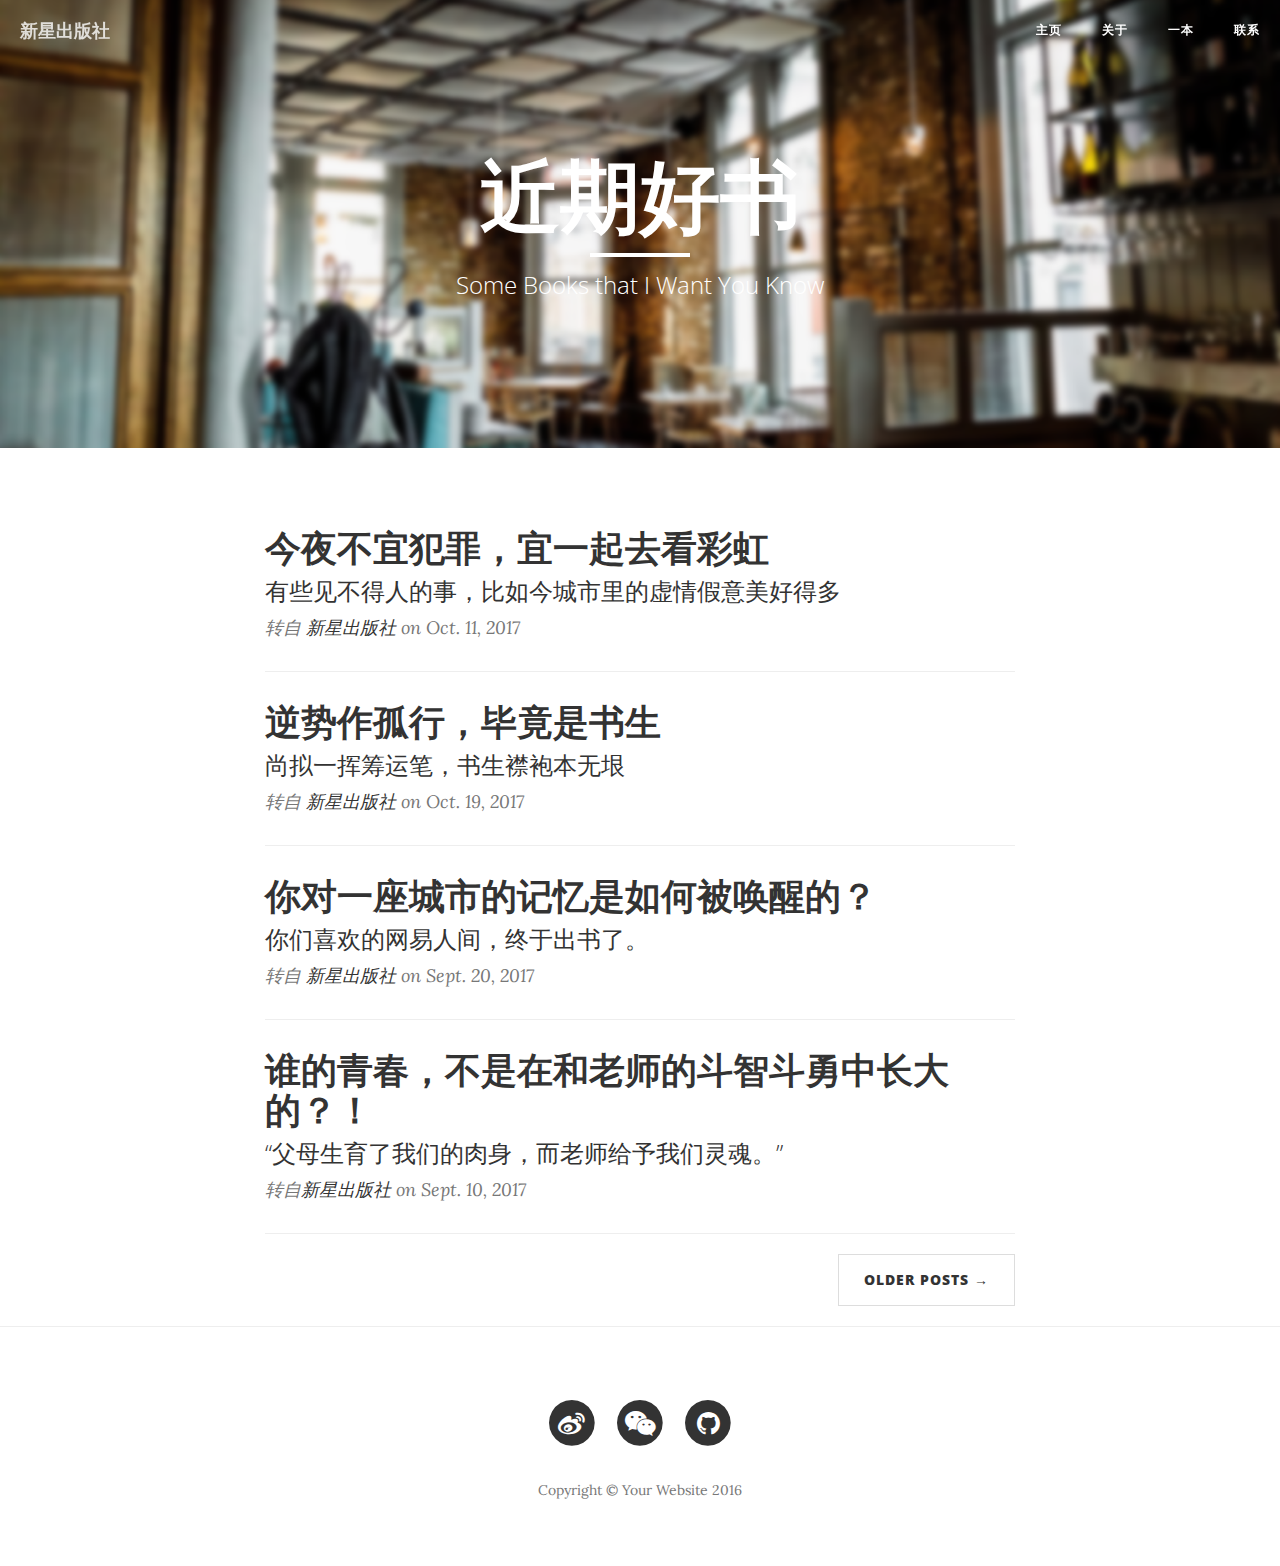
<file: Bootstrap/startbootstrap-clean-blog-gh-pages/index.html>
<!DOCTYPE html>
<html lang="en">

<head>

    <meta charset="utf-8">
    <meta http-equiv="X-UA-Compatible" content="IE=edge">
    <meta name="viewport" content="width=device-width, initial-scale=1">
    <meta name="description" content="">
    <meta name="author" content="">

    <title>一个喜欢的出版社</title>

    <!-- Bootstrap Core CSS -->
    <link href="vendor/bootstrap/css/bootstrap.min.css" rel="stylesheet">

    <!-- Theme CSS -->
    <link href="css/clean-blog.min.css" rel="stylesheet">

    <!-- Custom Fonts -->
    <link href="vendor/font-awesome/css/font-awesome.min.css" rel="stylesheet" type="text/css">
    <link href='https://fonts.googleapis.com/css?family=Lora:400,700,400italic,700italic' rel='stylesheet' type='text/css'>
    <link href='https://fonts.googleapis.com/css?family=Open+Sans:300italic,400italic,600italic,700italic,800italic,400,300,600,700,800' rel='stylesheet' type='text/css'>

    <!-- HTML5 Shim and Respond.js IE8 support of HTML5 elements and media queries -->
    <!-- WARNING: Respond.js doesn't work if you view the page via file:// -->
    <!--[if lt IE 9]>
        <script src="https://oss.maxcdn.com/libs/html5shiv/3.7.0/html5shiv.js"></script>
        <script src="https://oss.maxcdn.com/libs/respond.js/1.4.2/respond.min.js"></script>
    <![endif]-->

</head>

<body>

    <!-- Navigation -->
    <nav class="navbar navbar-default navbar-custom navbar-fixed-top">
        <div class="container-fluid">
            <!-- Brand and toggle get grouped for better mobile display -->
            <div class="navbar-header page-scroll">
                <button type="button" class="navbar-toggle" data-toggle="collapse" data-target="#bs-example-navbar-collapse-1">
                    <span class="sr-only">Toggle navigation</span>
                    Menu <i class="fa fa-bars"></i>
                </button>
                <a class="navbar-brand" href="http://www.newstarpress.com/" >新星出版社</a>
            </div>

            <!-- Collect the nav links, forms, and other content for toggling -->
            <div class="collapse navbar-collapse" id="bs-example-navbar-collapse-1">
                <ul class="nav navbar-nav navbar-right">
                    <li>
                        <a href="index.html">主页</a>
                    </li>
                    <li>
                        <a href="about.html">关于</a>
                    </li>
                    <li>
                        <a href="first.html">一本</a>
                    </li>
                    <li>
                        <a href="contact.html">联系</a>
                    </li>
                </ul>
            </div>
            <!-- /.navbar-collapse -->
        </div>
        <!-- /.container -->
    </nav>

    <!-- Page Header -->
    <!-- Set your background image for this header on the line below. -->
    <header class="intro-header" style="background-image: url('img/图片2.png')">
        <div class="container">
            <div class="row">
                <div class="col-lg-8 col-lg-offset-2 col-md-10 col-md-offset-1">
                    <div class="site-heading">
                        <h1>近期好书</h1>
                        <hr class="small">
                        <span class="subheading"> Some Books that I Want You Know </span>
                    </div>
                </div>
            </div>
        </div>
    </header>

    <!-- Main Content -->
    <div class="container">
        <div class="row">
            <div class="col-lg-8 col-lg-offset-2 col-md-10 col-md-offset-1">
                <div class="post-preview">
                    <a href="first.html">
                        <h2 class="post-title">
                            今夜不宜犯罪，宜一起去看彩虹
                        </h2>
                        <h3 class="post-subtitle">
                            有些见不得人的事，比如今城市里的虚情假意美好得多
                        </h3>
                    </a>
                    <p class="post-meta">转自 <a href="http://mp.weixin.qq.com/s/ADGjck5E88A5SbkGmq7Lvw">新星出版社</a> on Oct. 11, 2017</p>
                </div>
                <hr>
                <div class="post-preview">
                    <a href="cecond.html">
                        <h2 class="post-title">
                            逆势作孤行，毕竟是书生
                        </h2>
                        <h3 class="post-subtitle">
                            尚拟一挥筹运笔，书生襟袍本无垠
                        </h3>
                    </a>
                    <p class="post-meta">转自 <a href="http://mp.weixin.qq.com/s/zJY13s22NpycS7cPv-Mg6A">新星出版社</a>  on Oct. 19, 2017</p>
                </div>
                <hr>
                <div class="post-preview">
                    <a href="third.html">
                        <h2 class="post-title">
                            你对一座城市的记忆是如何被唤醒的？
                        </h2>
                        <h3 class="post-subtitle">
                            你们喜欢的网易人间，终于出书了。
                        </h3>
                    </a>
                    <p class="post-meta">转自 <a href="http://mp.weixin.qq.com/s/wU5jTqsxsRc5jcgLgtKyFw">新星出版社</a> on Sept. 20, 2017</p>
                </div>
                <hr>
                <div class="post-preview">
                    <a href="fouth.html">
                        <h2 class="post-title">
                            谁的青春，不是在和老师的斗智斗勇中长大的？！
                        </h2>
                        <h3 class="post-subtitle">
                            “父母生育了我们的肉身，而老师给予我们灵魂。”
                        </h3>
                    </a>
                    <p class="post-meta">转自<a href="http://mp.weixin.qq.com/s/afWY8Q2bkmLgWvSV8BfJ_w">新星出版社</a> on Sept. 10, 2017</p>
                </div>
                <hr>
                <!-- Pager -->
                <ul class="pager">
                    <li class="next">
                        <a href="#">Older Posts &rarr;</a>
                    </li>
                </ul>
            </div>
        </div>
    </div>

    <hr>

    <!-- Footer -->
    <footer>
        <div class="container">
            <div class="row">
                <div class="col-lg-8 col-lg-offset-2 col-md-10 col-md-offset-1">
                    <ul class="list-inline text-center">
                        <li>
                            <a href="http://weibo.com/">
                                <span class="fa-stack fa-lg">
                                    <i class="fa fa-circle fa-stack-2x"></i>
                                    <i class="fa fa-weibo fa-stack-1x fa-inverse"></i>
                                </span>
                            </a>
                        </li>
                        <li>
                            <a href="https://wx.qq.com/">
                                <span class="fa-stack fa-lg">
                                    <i class="fa fa-circle fa-stack-2x"></i>
                                    <i class="fa fa-wechat fa-stack-1x fa-inverse"></i>
                                </span>
                            </a>
                        </li>
                        <li>
                            <a href="https://github.com/">
                                <span class="fa-stack fa-lg">
                                    <i class="fa fa-circle fa-stack-2x"></i>
                                    <i class="fa fa-github fa-stack-1x fa-inverse"></i>
                                </span>
                            </a>
                        </li>
                    </ul>
                    <p class="copyright text-muted">Copyright &copy; Your Website 2016</p>
                </div>
            </div>
        </div>
    </footer>

    <!-- jQuery -->
    <script src="vendor/jquery/jquery.min.js"></script>

    <!-- Bootstrap Core JavaScript -->
    <script src="vendor/bootstrap/js/bootstrap.min.js"></script>

    <!-- Contact Form JavaScript -->
    <script src="js/jqBootstrapValidation.js"></script>
    <script src="js/contact_me.js"></script>

    <!-- Theme JavaScript -->
    <script src="js/clean-blog.min.js"></script>

</body>

</html>
</file>
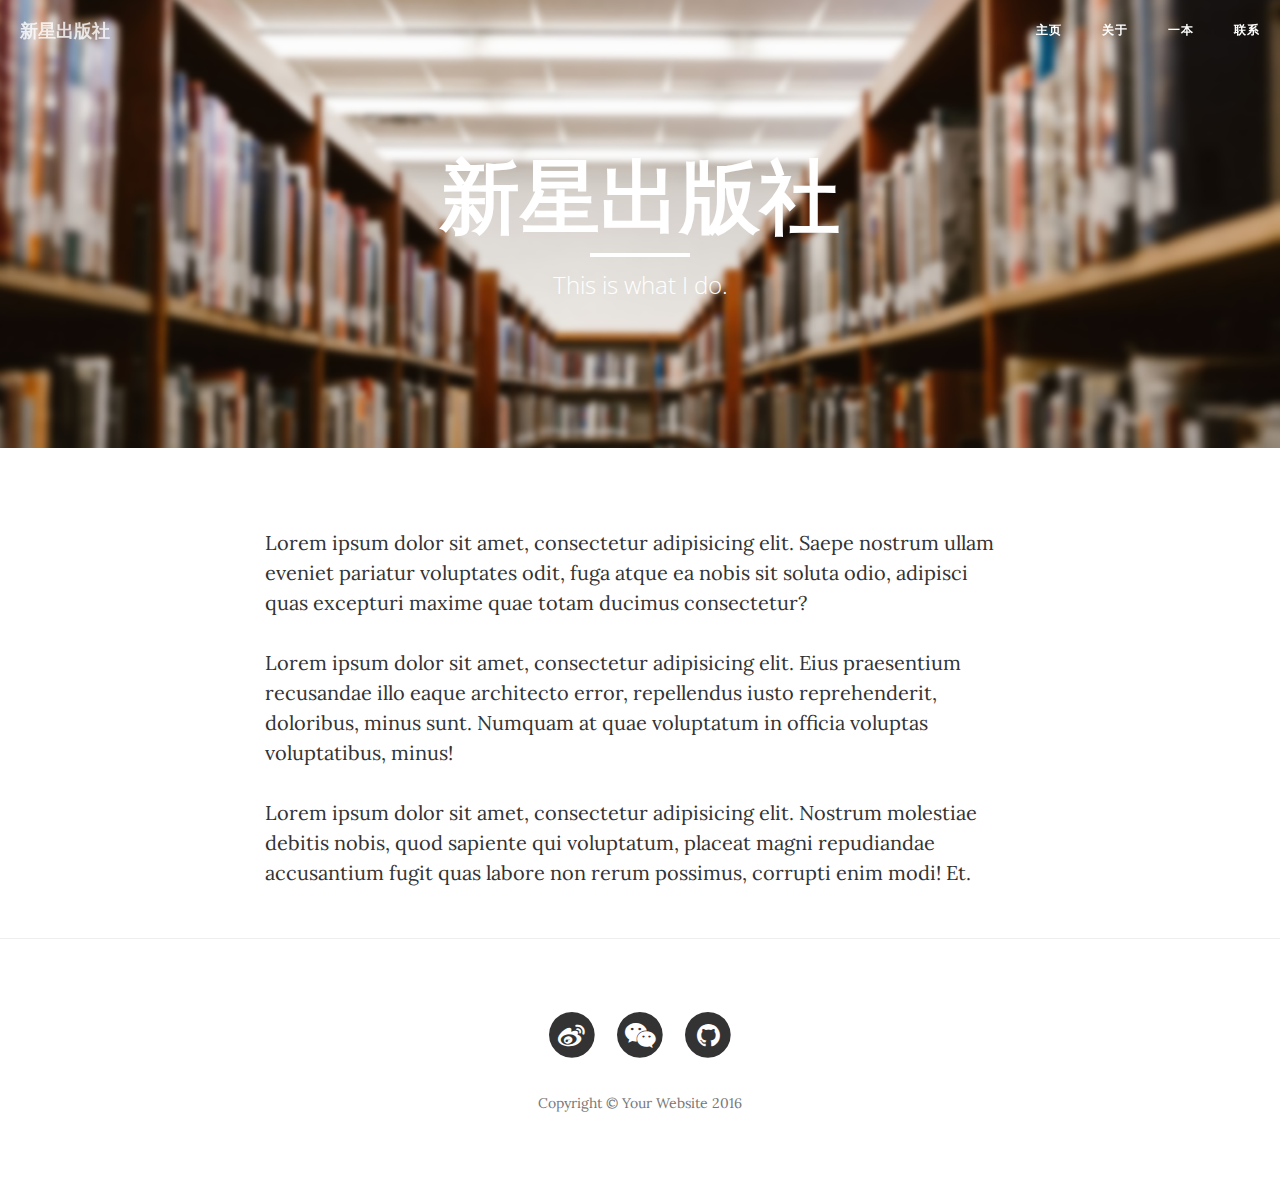
<file: Bootstrap/startbootstrap-clean-blog-gh-pages/about.html>
<!DOCTYPE html>
<html lang="en">

<head>

    <meta charset="utf-8">
    <meta http-equiv="X-UA-Compatible" content="IE=edge">
    <meta name="viewport" content="width=device-width, initial-scale=1">
    <meta name="description" content="">
    <meta name="author" content="">

    <title>关于新星出版社</title>

    <!-- Bootstrap Core CSS -->
    <link href="vendor/bootstrap/css/bootstrap.min.css" rel="stylesheet">

    <!-- Theme CSS -->
    <link href="css/clean-blog.min.css" rel="stylesheet">

    <!-- Custom Fonts -->
    <link href="vendor/font-awesome/css/font-awesome.min.css" rel="stylesheet" type="text/css">
    <link href='https://fonts.googleapis.com/css?family=Lora:400,700,400italic,700italic' rel='stylesheet' type='text/css'>
    <link href='https://fonts.googleapis.com/css?family=Open+Sans:300italic,400italic,600italic,700italic,800italic,400,300,600,700,800' rel='stylesheet' type='text/css'>

    <!-- HTML5 Shim and Respond.js IE8 support of HTML5 elements and media queries -->
    <!-- WARNING: Respond.js doesn't work if you view the page via file:// -->
    <!--[if lt IE 9]>
        <script src="https://oss.maxcdn.com/libs/html5shiv/3.7.0/html5shiv.js"></script>
        <script src="https://oss.maxcdn.com/libs/respond.js/1.4.2/respond.min.js"></script>
    <![endif]-->

</head>

<body>

    <!-- Navigation -->
    <nav class="navbar navbar-default navbar-custom navbar-fixed-top">
        <div class="container-fluid">
            <!-- Brand and toggle get grouped for better mobile display -->
            <div class="navbar-header page-scroll">
                <button type="button" class="navbar-toggle" data-toggle="collapse" data-target="#bs-example-navbar-collapse-1">
                    <span class="sr-only">Toggle navigation</span>
                    Menu <i class="fa fa-bars"></i>
                </button>
                <a class="navbar-brand" href="http://www.newstarpress.com/">新星出版社</a>
            </div>

            <!-- Collect the nav links, forms, and other content for toggling -->
            <div class="collapse navbar-collapse" id="bs-example-navbar-collapse-1">
                <ul class="nav navbar-nav navbar-right">
                    <li>
                        <a href="index.html">主页</a>
                    </li>
                    <li>
                        <a href="about.html">关于</a>
                    </li>
                    <li>
                        <a href="first.html">一本</a>
                    </li>
                    <li>
                        <a href="contact.html">联系</a>
                    </li>
                </ul>
            </div>
            <!-- /.navbar-collapse -->
        </div>
        <!-- /.container -->
    </nav>

    <!-- Page Header -->
    <!-- Set your background image for this header on the line below. -->
    <header class="intro-header" style="background-image: url('img/图片1.png')">
        <div class="container">
            <div class="row">
                <div class="col-lg-8 col-lg-offset-2 col-md-10 col-md-offset-1">
                    <div class="page-heading">
                        <h1>新星出版社</h1>
                        <hr class="small">
                        <span class="subheading">This is what I do.</span>
                    </div>
                </div>
            </div>
        </div>
    </header>

    <!-- Main Content -->
    <div class="container">
        <div class="row">
            <div class="col-lg-8 col-lg-offset-2 col-md-10 col-md-offset-1">
                <p>Lorem ipsum dolor sit amet, consectetur adipisicing elit. Saepe nostrum ullam eveniet pariatur voluptates odit, fuga atque ea nobis sit soluta odio, adipisci quas excepturi maxime quae totam ducimus consectetur?</p>
                <p>Lorem ipsum dolor sit amet, consectetur adipisicing elit. Eius praesentium recusandae illo eaque architecto error, repellendus iusto reprehenderit, doloribus, minus sunt. Numquam at quae voluptatum in officia voluptas voluptatibus, minus!</p>
                <p>Lorem ipsum dolor sit amet, consectetur adipisicing elit. Nostrum molestiae debitis nobis, quod sapiente qui voluptatum, placeat magni repudiandae accusantium fugit quas labore non rerum possimus, corrupti enim modi! Et.</p>
            </div>
        </div>
    </div>

    <hr>

    <!-- Footer -->
    <footer>
        <div class="container">
            <div class="row">
                <div class="col-lg-8 col-lg-offset-2 col-md-10 col-md-offset-1">
                    <ul class="list-inline text-center">
                        <li>
                            <a href="http://weibo.com/">
                                <span class="fa-stack fa-lg">
                                    <i class="fa fa-circle fa-stack-2x"></i>
                                    <i class="fa fa-weibo fa-stack-1x fa-inverse"></i>
                                </span>
                            </a>
                        </li>
                        <li>
                            <a href="https://wx.qq.com/">
                                <span class="fa-stack fa-lg">
                                    <i class="fa fa-circle fa-stack-2x"></i>
                                    <i class="fa fa-wechat fa-stack-1x fa-inverse"></i>
                                </span>
                            </a>
                        </li>
                        <li>
                            <a href="https://github.com/">
                                <span class="fa-stack fa-lg">
                                    <i class="fa fa-circle fa-stack-2x"></i>
                                    <i class="fa fa-github fa-stack-1x fa-inverse"></i>
                                </span>
                            </a>
                        </li>
                    </ul>
                    <p class="copyright text-muted">Copyright &copy; Your Website 2016</p>
                </div>
            </div>
        </div>
    </footer>

    <!-- jQuery -->
    <script src="vendor/jquery/jquery.min.js"></script>

    <!-- Bootstrap Core JavaScript -->
    <script src="vendor/bootstrap/js/bootstrap.min.js"></script>

    <!-- Contact Form JavaScript -->
    <script src="js/jqBootstrapValidation.js"></script>
    <script src="js/contact_me.js"></script>

    <!-- Theme JavaScript -->
    <script src="js/clean-blog.min.js"></script>

</body>

</html>
</file>
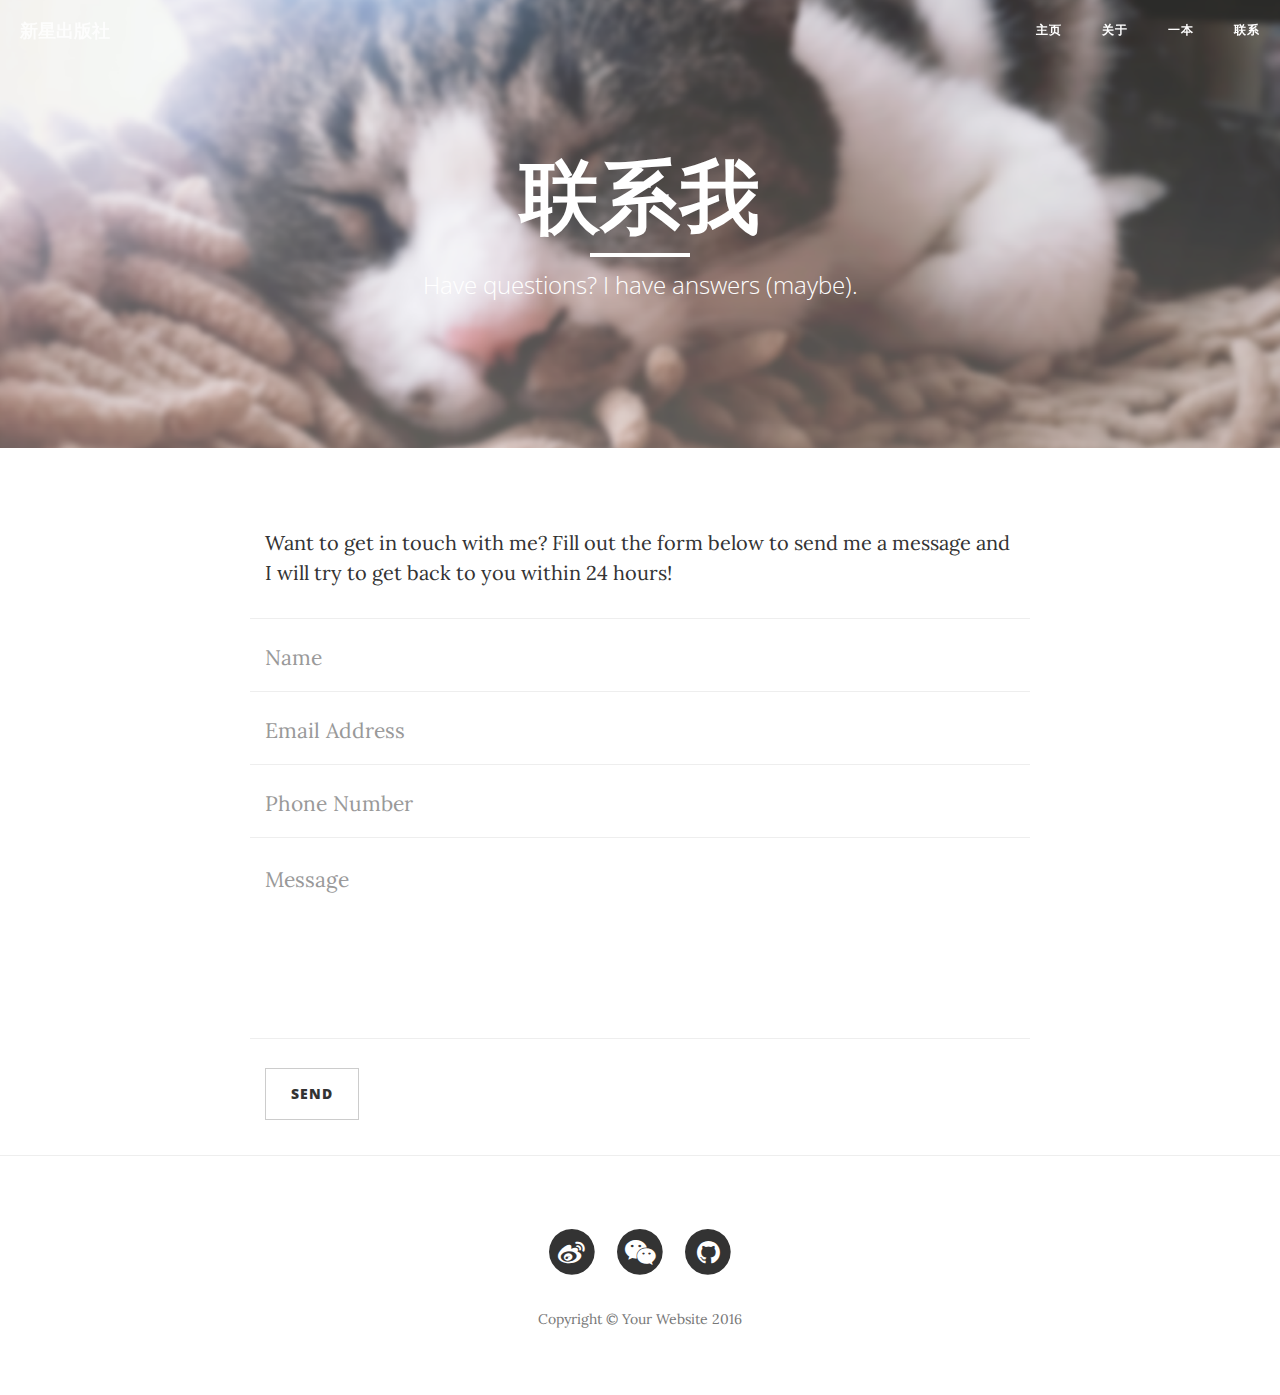
<file: Bootstrap/startbootstrap-clean-blog-gh-pages/contact.html>
<!DOCTYPE html>
<html lang="en">

<head>

    <meta charset="utf-8">
    <meta http-equiv="X-UA-Compatible" content="IE=edge">
    <meta name="viewport" content="width=device-width, initial-scale=1">
    <meta name="description" content="">
    <meta name="author" content="">

    <title>联系我</title>

    <!-- Bootstrap Core CSS -->
    <link href="vendor/bootstrap/css/bootstrap.min.css" rel="stylesheet">

    <!-- Theme CSS -->
    <link href="css/clean-blog.min.css" rel="stylesheet">

    <!-- Custom Fonts -->
    <link href="vendor/font-awesome/css/font-awesome.min.css" rel="stylesheet" type="text/css">
    <link href='https://fonts.googleapis.com/css?family=Lora:400,700,400italic,700italic' rel='stylesheet' type='text/css'>
    <link href='https://fonts.googleapis.com/css?family=Open+Sans:300italic,400italic,600italic,700italic,800italic,400,300,600,700,800' rel='stylesheet' type='text/css'>

    <!-- HTML5 Shim and Respond.js IE8 support of HTML5 elements and media queries -->
    <!-- WARNING: Respond.js doesn't work if you view the page via file:// -->
    <!--[if lt IE 9]>
        <script src="https://oss.maxcdn.com/libs/html5shiv/3.7.0/html5shiv.js"></script>
        <script src="https://oss.maxcdn.com/libs/respond.js/1.4.2/respond.min.js"></script>
    <![endif]-->

</head>

<body>

    <!-- Navigation -->
    <nav class="navbar navbar-default navbar-custom navbar-fixed-top">
        <div class="container-fluid">
            <!-- Brand and toggle get grouped for better mobile display -->
            <div class="navbar-header page-scroll">
                <button type="button" class="navbar-toggle" data-toggle="collapse" data-target="#bs-example-navbar-collapse-1">
                    <span class="sr-only">Toggle navigation</span>
                    Menu <i class="fa fa-bars"></i>
                </button>
                <a class="navbar-brand" href="http://www.newstarpress.com/">新星出版社</a>
            </div>

            <!-- Collect the nav links, forms, and other content for toggling -->
            <div class="collapse navbar-collapse" id="bs-example-navbar-collapse-1">
                <ul class="nav navbar-nav navbar-right">
                    <li>
                        <a href="index.html">主页</a>
                    </li>
                    <li>
                        <a href="about.html">关于</a>
                    </li>
                    <li>
                        <a href="first.html">一本</a>
                    </li>
                    <li>
                        <a href="contact.html">联系</a>
                    </li>
                </ul>
            </div>
            <!-- /.navbar-collapse -->
        </div>
        <!-- /.container -->
    </nav>

    <!-- Page Header -->
    <!-- Set your background image for this header on the line below. -->
    <header class="intro-header" style="background-image: url('img/图片4.png')">
        <div class="container">
            <div class="row">
                <div class="col-lg-8 col-lg-offset-2 col-md-10 col-md-offset-1">
                    <div class="page-heading">
                        <h1>联系我</h1>
                        <hr class="small">
                        <span class="subheading">Have questions? I have answers (maybe).</span>
                    </div>
                </div>
            </div>
        </div>
    </header>

    <!-- Main Content -->
    <div class="container">
        <div class="row">
            <div class="col-lg-8 col-lg-offset-2 col-md-10 col-md-offset-1">
                <p>Want to get in touch with me? Fill out the form below to send me a message and I will try to get back to you within 24 hours!</p>
                <!-- Contact Form - Enter your email address on line 19 of the mail/contact_me.php file to make this form work. -->
                <!-- WARNING: Some web hosts do not allow emails to be sent through forms to common mail hosts like Gmail or Yahoo. It's recommended that you use a private domain email address! -->
                <!-- NOTE: To use the contact form, your site must be on a live web host with PHP! The form will not work locally! -->
                <form name="sentMessage" id="contactForm" novalidate>
                    <div class="row control-group">
                        <div class="form-group col-xs-12 floating-label-form-group controls">
                            <label>Name</label>
                            <input type="text" class="form-control" placeholder="Name" id="name" required data-validation-required-message="Please enter your name.">
                            <p class="help-block text-danger"></p>
                        </div>
                    </div>
                    <div class="row control-group">
                        <div class="form-group col-xs-12 floating-label-form-group controls">
                            <label>Email Address</label>
                            <input type="email" class="form-control" placeholder="Email Address" id="email" required data-validation-required-message="Please enter your email address.">
                            <p class="help-block text-danger"></p>
                        </div>
                    </div>
                    <div class="row control-group">
                        <div class="form-group col-xs-12 floating-label-form-group controls">
                            <label>Phone Number</label>
                            <input type="tel" class="form-control" placeholder="Phone Number" id="phone" required data-validation-required-message="Please enter your phone number.">
                            <p class="help-block text-danger"></p>
                        </div>
                    </div>
                    <div class="row control-group">
                        <div class="form-group col-xs-12 floating-label-form-group controls">
                            <label>Message</label>
                            <textarea rows="5" class="form-control" placeholder="Message" id="message" required data-validation-required-message="Please enter a message."></textarea>
                            <p class="help-block text-danger"></p>
                        </div>
                    </div>
                    <br>
                    <div id="success"></div>
                    <div class="row">
                        <div class="form-group col-xs-12">
                            <button type="submit" class="btn btn-default">Send</button>
                        </div>
                    </div>
                </form>
            </div>
        </div>
    </div>

    <hr>

    <!-- Footer -->
    <footer>
        <div class="container">
            <div class="row">
                <div class="col-lg-8 col-lg-offset-2 col-md-10 col-md-offset-1">
                    <ul class="list-inline text-center">
                        <li>
                            <a href="http://weibo.com/">
                                <span class="fa-stack fa-lg">
                                    <i class="fa fa-circle fa-stack-2x"></i>
                                    <i class="fa fa-weibo fa-stack-1x fa-inverse"></i>
                                </span>
                            </a>
                        </li>
                        <li>
                            <a href="https://wx.qq.com/">
                                <span class="fa-stack fa-lg">
                                    <i class="fa fa-circle fa-stack-2x"></i>
                                    <i class="fa fa-wechat fa-stack-1x fa-inverse"></i>
                                </span>
                            </a>
                        </li>
                        <li>
                            <a href="https://github.com/">
                                <span class="fa-stack fa-lg">
                                    <i class="fa fa-circle fa-stack-2x"></i>
                                    <i class="fa fa-github fa-stack-1x fa-inverse"></i>
                                </span>
                            </a>
                        </li>
                    </ul>
                    <p class="copyright text-muted">Copyright &copy; Your Website 2016</p>
                </div>
            </div>
        </div>
    </footer>

    <!-- jQuery -->
    <script src="vendor/jquery/jquery.min.js"></script>

    <!-- Bootstrap Core JavaScript -->
    <script src="vendor/bootstrap/js/bootstrap.min.js"></script>

    <!-- Contact Form JavaScript -->
    <script src="js/jqBootstrapValidation.js"></script>
    <script src="js/contact_me.js"></script>

    <!-- Theme JavaScript -->
    <script src="js/clean-blog.min.js"></script>

</body>

</html>
</file>
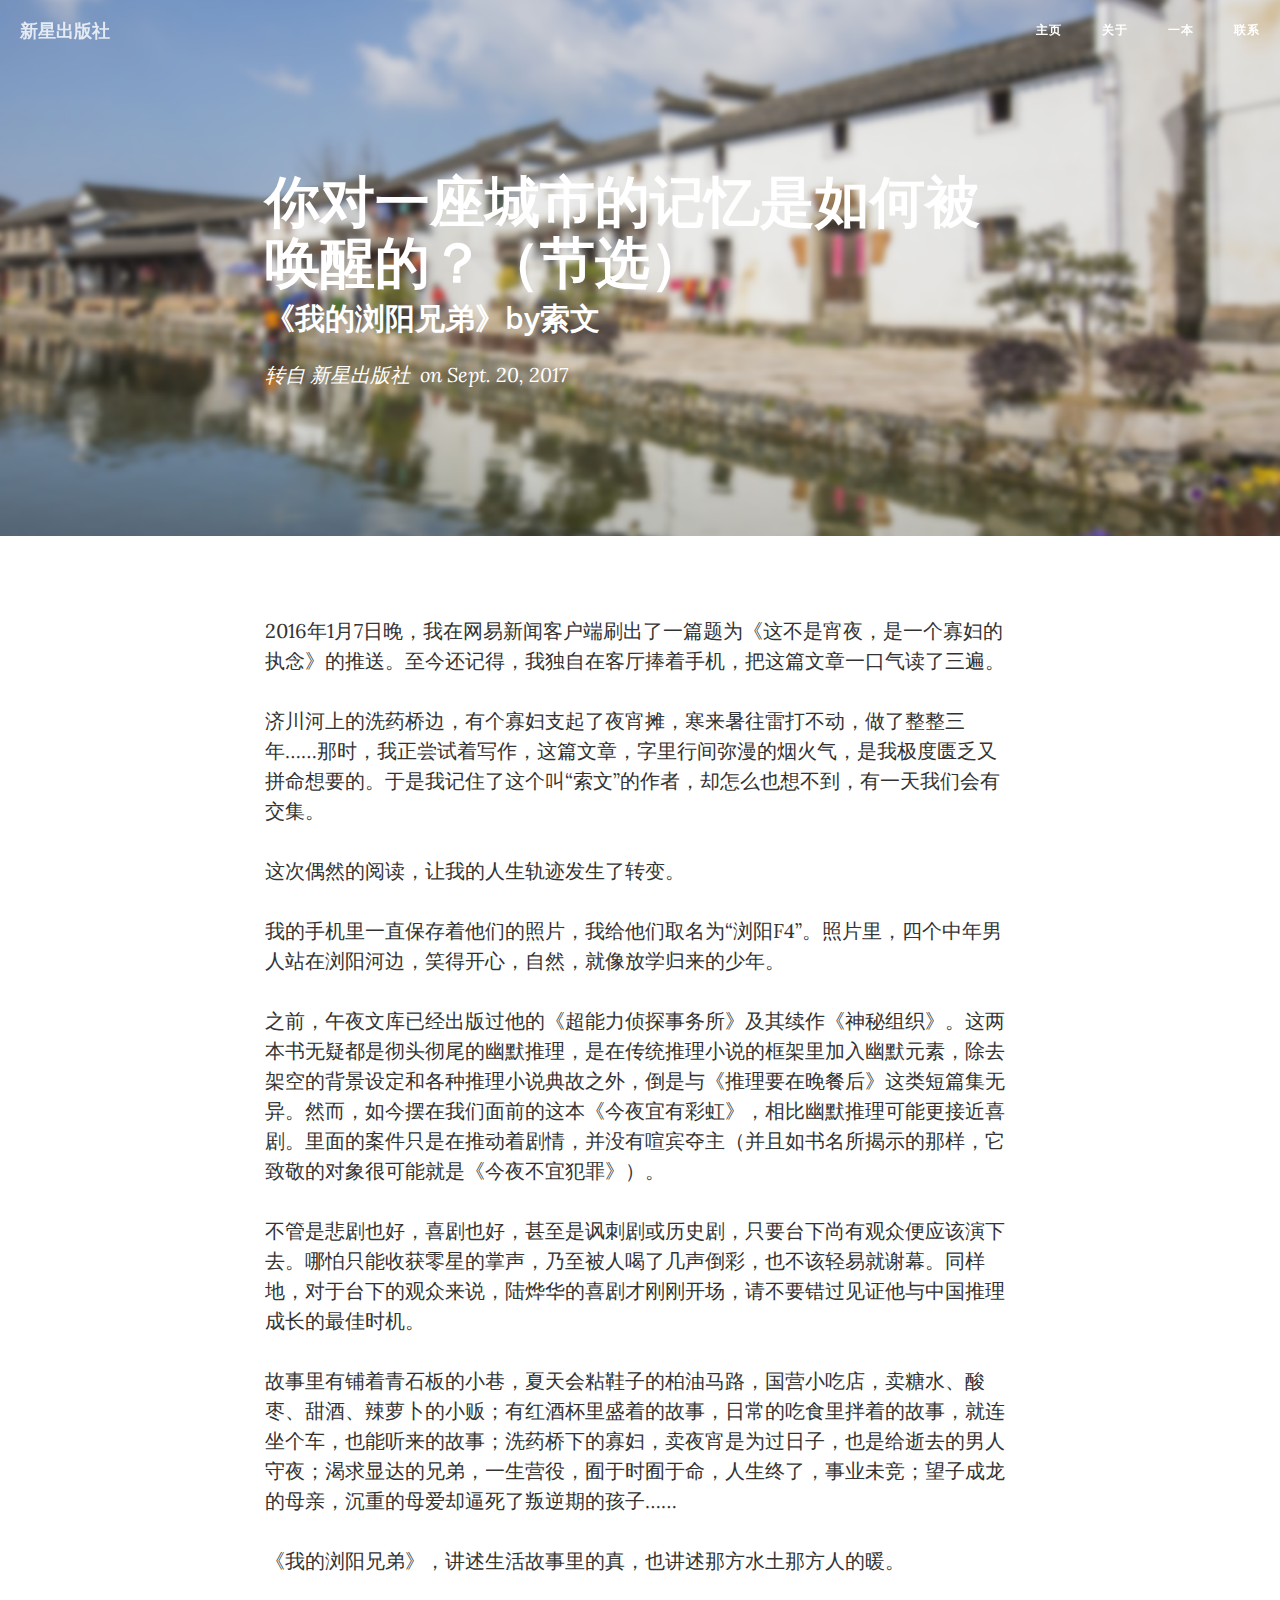
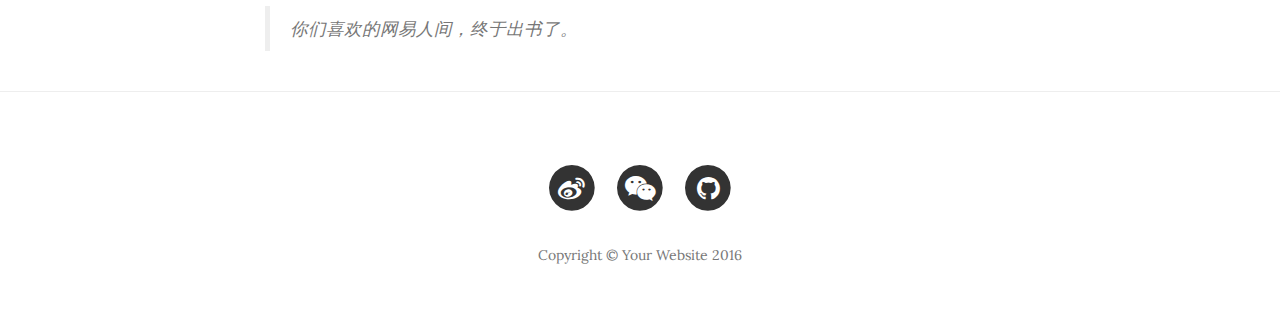
<file: Bootstrap/startbootstrap-clean-blog-gh-pages/third.html>
<!DOCTYPE html>
<html lang="en">

<head>

    <meta charset="utf-8">
    <meta http-equiv="X-UA-Compatible" content="IE=edge">
    <meta name="viewport" content="width=device-width, initial-scale=1">
    <meta name="description" content="">
    <meta name="author" content="">

    <title>Third</title>

    <!-- Bootstrap Core CSS -->
    <link href="vendor/bootstrap/css/bootstrap.min.css" rel="stylesheet">

    <!-- Theme CSS -->
    <link href="css/clean-blog.min.css" rel="stylesheet">

    <!-- Custom Fonts -->
    <link href="vendor/font-awesome/css/font-awesome.min.css" rel="stylesheet" type="text/css">
    <link href='https://fonts.googleapis.com/css?family=Lora:400,700,400italic,700italic' rel='stylesheet' type='text/css'>
    <link href='https://fonts.googleapis.com/css?family=Open+Sans:300italic,400italic,600italic,700italic,800italic,400,300,600,700,800' rel='stylesheet' type='text/css'>

    <!-- HTML5 Shim and Respond.js IE8 support of HTML5 elements and media queries -->
    <!-- WARNING: Respond.js doesn't work if you view the page via file:// -->
    <!--[if lt IE 9]>
    <script src="https://oss.maxcdn.com/libs/html5shiv/3.7.0/html5shiv.js"></script>
    <script src="https://oss.maxcdn.com/libs/respond.js/1.4.2/respond.min.js"></script>
    <![endif]-->

</head>

<body>

<!-- Navigation -->
<nav class="navbar navbar-default navbar-custom navbar-fixed-top">
    <div class="container-fluid">
        <!-- Brand and toggle get grouped for better mobile display -->
        <div class="navbar-header page-scroll">
            <button type="button" class="navbar-toggle" data-toggle="collapse" data-target="#bs-example-navbar-collapse-1">
                <span class="sr-only">Toggle navigation</span>
                Menu <i class="fa fa-bars"></i>
            </button>
            <a class="navbar-brand" href="http://www.newstarpress.com/">新星出版社</a>
        </div>

        <!-- Collect the nav links, forms, and other content for toggling -->
        <div class="collapse navbar-collapse" id="bs-example-navbar-collapse-1">
            <ul class="nav navbar-nav navbar-right">
                <li>
                    <a href="index.html">主页</a>
                </li>
                <li>
                    <a href="about.html">关于</a>
                </li>
                <li>
                    <a href="first.html">一本</a>
                </li>
                <li>
                    <a href="contact.html">联系</a>
                </li>
            </ul>
        </div>
        <!-- /.navbar-collapse -->
    </div>
    <!-- /.container -->
</nav>

<!-- Page Header -->
<!-- Set your background image for this header on the line below. -->
<header class="intro-header" style="background-image: url('img/图片6.png')">
    <div class="container">
        <div class="row">
            <div class="col-lg-8 col-lg-offset-2 col-md-10 col-md-offset-1">
                <div class="post-heading">
                    <h1>你对一座城市的记忆是如何被唤醒的？（节选）</h1>
                    <h3 class="subheading">《我的浏阳兄弟》by索文</h3>
                    <span class="meta">转自&nbsp;<a href="http://mp.weixin.qq.com/s/wU5jTqsxsRc5jcgLgtKyFw">新星出版社</a> &nbsp;on Sept. 20, 2017</span>
                </div>
            </div>
        </div>
    </div>
</header>

<!-- Post Content -->
<article>
    <div class="container">
        <div class="row">
            <div class="col-lg-8 col-lg-offset-2 col-md-10 col-md-offset-1">
                <p>2016年1月7日晚，我在网易新闻客户端刷出了一篇题为《这不是宵夜，是一个寡妇的执念》的推送。至今还记得，我独自在客厅捧着手机，把这篇文章一口气读了三遍。</p>

                <p>济川河上的洗药桥边，有个寡妇支起了夜宵摊，寒来暑往雷打不动，做了整整三年……那时，我正尝试着写作，这篇文章，字里行间弥漫的烟火气，是我极度匮乏又拼命想要的。于是我记住了这个叫“索文”的作者，却怎么也想不到，有一天我们会有交集。</p>

                <p>这次偶然的阅读，让我的人生轨迹发生了转变。</p>

                <p>我的手机里一直保存着他们的照片，我给他们取名为“浏阳F4”。照片里，四个中年男人站在浏阳河边，笑得开心，自然，就像放学归来的少年。</p>

                <p>之前，午夜文库已经出版过他的《超能力侦探事务所》及其续作《神秘组织》。这两本书无疑都是彻头彻尾的幽默推理，是在传统推理小说的框架里加入幽默元素，除去架空的背景设定和各种推理小说典故之外，倒是与《推理要在晚餐后》这类短篇集无异。然而，如今摆在我们面前的这本《今夜宜有彩虹》，相比幽默推理可能更接近喜剧。里面的案件只是在推动着剧情，并没有喧宾夺主（并且如书名所揭示的那样，它致敬的对象很可能就是《今夜不宜犯罪》）。</p>

                <p>不管是悲剧也好，喜剧也好，甚至是讽刺剧或历史剧，只要台下尚有观众便应该演下去。哪怕只能收获零星的掌声，乃至被人喝了几声倒彩，也不该轻易就谢幕。同样地，对于台下的观众来说，陆烨华的喜剧才刚刚开场，请不要错过见证他与中国推理成长的最佳时机。</p>

                <p>故事里有铺着青石板的小巷，夏天会粘鞋子的柏油马路，国营小吃店，卖糖水、酸枣、甜酒、辣萝卜的小贩；有红酒杯里盛着的故事，日常的吃食里拌着的故事，就连坐个车，也能听来的故事；洗药桥下的寡妇，卖夜宵是为过日子，也是给逝去的男人守夜；渴求显达的兄弟，一生营役，囿于时囿于命，人生终了，事业未竞；望子成龙的母亲，沉重的母爱却逼死了叛逆期的孩子……</p>

                <p>《我的浏阳兄弟》，讲述生活故事里的真，也讲述那方水土那方人的暖。</p>

                <blockquote>你们喜欢的网易人间，终于出书了。</blockquote>

                <!--
                <h2 class="section-heading">Reaching for the Stars</h2>

                <p>As we got further and further away, it [the Earth] diminished in size. Finally it shrank to the size of a marble, the most beautiful you can imagine. That beautiful, warm, living object looked so fragile, so delicate, that if you touched it with a finger it would crumble and fall apart. Seeing this has to change a man.</p>

                <a href="#">
                    <img class="img-responsive" src="img/post-sample-image.jpg" alt="">
                </a>
                <span class="caption text-muted">To go places and do things that have never been done before – that’s what living is all about.</span>

                <p>Space, the final frontier. These are the voyages of the Starship Enterprise. Its five-year mission: to explore strange new worlds, to seek out new life and new civilizations, to boldly go where no man has gone before.</p>

                <p>As I stand out here in the wonders of the unknown at Hadley, I sort of realize there’s a fundamental truth to our nature, Man must explore, and this is exploration at its greatest.</p>

                <p>Placeholder text by <a href="http://spaceipsum.com/">Space Ipsum</a>. Photographs by <a href="https://www.flickr.com/photos/nasacommons/">NASA on The Commons</a>.</p>
            -->
            </div>
        </div>
    </div>
</article>

<hr>

<!-- Footer -->
<footer>
    <div class="container">
        <div class="row">
            <div class="col-lg-8 col-lg-offset-2 col-md-10 col-md-offset-1">
                <ul class="list-inline text-center">
                    <li>
                        <a href="http://weibo.com/">
                                <span class="fa-stack fa-lg">
                                    <i class="fa fa-circle fa-stack-2x"></i>
                                    <i class="fa fa-weibo fa-stack-1x fa-inverse"></i>
                                </span>
                        </a>
                    </li>
                    <li>
                        <a href="https://wx.qq.com/">
                                <span class="fa-stack fa-lg">
                                    <i class="fa fa-circle fa-stack-2x"></i>
                                    <i class="fa fa-wechat fa-stack-1x fa-inverse"></i>
                                </span>
                        </a>
                    </li>
                    <li>
                        <a href="https://github.com/">
                                <span class="fa-stack fa-lg">
                                    <i class="fa fa-circle fa-stack-2x"></i>
                                    <i class="fa fa-github fa-stack-1x fa-inverse"></i>
                                </span>
                        </a>
                    </li>
                </ul>
                <p class="copyright text-muted">Copyright &copy; Your Website 2016</p>
            </div>
        </div>
    </div>
</footer>

<!-- jQuery -->
<script src="vendor/jquery/jquery.min.js"></script>

<!-- Bootstrap Core JavaScript -->
<script src="vendor/bootstrap/js/bootstrap.min.js"></script>

<!-- Contact Form JavaScript -->
<script src="js/jqBootstrapValidation.js"></script>
<script src="js/contact_me.js"></script>

<!-- Theme JavaScript -->
<script src="js/clean-blog.min.js"></script>

</body>

</html>
</file>
<file: Bootstrap/startbootstrap-clean-blog-gh-pages/css/clean-blog.min.css>
/*!
 * Start Bootstrap - Clean Blog v3.3.7+1 (http://startbootstrap.com/template-overviews/clean-blog)
 * Copyright 2013-2017 Start Bootstrap
 * Licensed under MIT (https://github.com/BlackrockDigital/startbootstrap/blob/gh-pages/LICENSE)
 */a,body{color:#333}.navbar-custom .nav li a,.navbar-custom .navbar-brand,h1,h2,h3,h4,h5,h6{font-weight:800}.caption,.intro-header .page-heading,.intro-header .site-heading,footer .copyright{text-align:center}body{font-family:Lora,'Times New Roman',serif;font-size:20px;-webkit-tap-highlight-color:#0085A1}.intro-header .page-heading .subheading,.intro-header .post-heading .subheading,.intro-header .site-heading .subheading,.navbar-custom,h1,h2,h3,h4,h5,h6{font-family:'Open Sans','Helvetica Neue',Helvetica,Arial,sans-serif}p{line-height:1.5;margin:30px 0}p a{text-decoration:underline}a:focus,a:hover{color:#0085A1}a img:focus,a img:hover{cursor:zoom-in}blockquote{color:#777;font-style:italic}hr.small{max-width:100px;margin:15px auto;border-width:4px;border-color:#fff}.navbar-custom{position:absolute;top:0;left:0;width:100%;z-index:3}.navbar-custom .navbar-header .navbar-toggle{color:#777;font-weight:800;text-transform:uppercase;font-size:12px}.navbar-custom .nav li a{text-transform:uppercase;font-size:12px;letter-spacing:1px}@media only screen and (min-width:768px){.navbar-custom{background:0 0;border-bottom:1px solid transparent}.navbar-custom .navbar-brand{color:#fff;padding:20px}.navbar-custom .navbar-brand:focus,.navbar-custom .navbar-brand:hover{color:rgba(255,255,255,.8)}.navbar-custom .nav li a{color:#fff;padding:20px}.navbar-custom .nav li a:focus,.navbar-custom .nav li a:hover{color:rgba(255,255,255,.8)}.navbar-custom .nav li ul.dropdown-menu a{color:#333}.navbar-custom .nav li ul.dropdown-menu a:focus,.navbar-custom .nav li ul.dropdown-menu a:hover{color:#0085A1}}@media only screen and (min-width:1170px){.navbar-custom{-webkit-transition:background-color .3s;-moz-transition:background-color .3s;transition:background-color .3s;-webkit-transform:translate3d(0,0,0);-moz-transform:translate3d(0,0,0);-ms-transform:translate3d(0,0,0);-o-transform:translate3d(0,0,0);transform:translate3d(0,0,0);-webkit-backface-visibility:hidden;backface-visibility:hidden}.navbar-custom.is-fixed{position:fixed;top:-61px;background-color:rgba(255,255,255,.9);border-bottom:1px solid #f2f2f2;-webkit-transition:-webkit-transform .3s;-moz-transition:-moz-transform .3s;transition:transform .3s}.navbar-custom.is-fixed .navbar-brand{color:#333}.navbar-custom.is-fixed .navbar-brand:focus,.navbar-custom.is-fixed .navbar-brand:hover{color:#0085A1}.navbar-custom.is-fixed .nav li a{color:#333}.navbar-custom.is-fixed .nav li a:focus,.navbar-custom.is-fixed .nav li a:hover{color:#0085A1}.navbar-custom.is-visible{-webkit-transform:translate3d(0,100%,0);-moz-transform:translate3d(0,100%,0);-ms-transform:translate3d(0,100%,0);-o-transform:translate3d(0,100%,0);transform:translate3d(0,100%,0)}}.intro-header{background:center center no-repeat;-webkit-background-size:cover;-moz-background-size:cover;background-size:cover;-o-background-size:cover;margin-bottom:50px}.intro-header .page-heading,.intro-header .post-heading,.intro-header .site-heading{padding:100px 0 50px;color:#fff}.intro-header .page-heading h1,.intro-header .site-heading h1{margin-top:0;font-size:50px}.intro-header .page-heading .subheading,.intro-header .site-heading .subheading{font-size:24px;line-height:1.1;display:block;font-weight:300;margin:10px 0 0}@media only screen and (min-width:768px){.intro-header .page-heading,.intro-header .post-heading,.intro-header .site-heading{padding:150px 0}.intro-header .page-heading h1,.intro-header .site-heading h1{font-size:80px}}.intro-header .post-heading h1{font-size:35px}.intro-header .post-heading .meta,.intro-header .post-heading .subheading{line-height:1.1;display:block}.intro-header .post-heading .subheading{font-size:24px;margin:10px 0 30px;font-weight:600}.intro-header .post-heading .meta{font-family:Lora,'Times New Roman',serif;font-style:italic;font-weight:300;font-size:20px}.intro-header .post-heading .meta a{color:#fff}@media only screen and (min-width:768px){.intro-header .post-heading h1{font-size:55px}.intro-header .post-heading .subheading{font-size:30px}}.post-preview>a{color:#333}.post-preview>a:focus,.post-preview>a:hover{text-decoration:none;color:#0085A1}.post-preview>a>.post-title{font-size:30px;margin-top:30px;margin-bottom:10px}.post-preview>a>.post-subtitle{margin:0 0 10px;font-weight:300}.post-preview>.post-meta{color:#777;font-size:18px;font-style:italic;margin-top:0}.post-preview>.post-meta>a{text-decoration:none;color:#333}.post-preview>.post-meta>a:focus,.post-preview>.post-meta>a:hover{color:#0085A1;text-decoration:underline}@media only screen and (min-width:768px){.post-preview>a>.post-title{font-size:36px}}.section-heading{font-size:36px;margin-top:60px;font-weight:700}.btn,.pager li>a,.pager li>span{font-family:'Open Sans','Helvetica Neue',Helvetica,Arial,sans-serif;text-transform:uppercase;font-weight:800;letter-spacing:1px}.caption{font-size:14px;padding:10px;font-style:italic;margin:0;display:block;border-bottom-right-radius:5px;border-bottom-left-radius:5px}footer{padding:50px 0 65px}footer .list-inline{margin:0;padding:0}footer .copyright{font-size:14px;margin-bottom:0}.floating-label-form-group{font-size:14px;position:relative;margin-bottom:0;padding-bottom:.5em;border-bottom:1px solid #eee}.floating-label-form-group input,.floating-label-form-group textarea{z-index:1;position:relative;padding-right:0;padding-left:0;border:none;border-radius:0;font-size:1.5em;background:0 0;box-shadow:none!important;resize:none}.floating-label-form-group label{display:block;z-index:0;position:relative;top:2em;margin:0;font-size:.85em;line-height:1.764705882em;vertical-align:middle;vertical-align:baseline;opacity:0;-webkit-transition:top .3s ease,opacity .3s ease;-moz-transition:top .3s ease,opacity .3s ease;-ms-transition:top .3s ease,opacity .3s ease;transition:top .3s ease,opacity .3s ease}.floating-label-form-group::not(:first-child){padding-left:14px;border-left:1px solid #eee}.floating-label-form-group-with-value label{top:0;opacity:1}.floating-label-form-group-with-focus label{color:#0085A1}form .row:first-child .floating-label-form-group{border-top:1px solid #eee}.btn{font-size:14px;border-radius:0;padding:15px 25px}.btn-lg{font-size:16px;padding:25px 35px}.btn-default:focus,.btn-default:hover{background-color:#0085A1;border:1px solid #0085A1;color:#fff}.pager{margin:20px 0 0}.pager li>a,.pager li>span{font-size:14px;padding:15px 25px;background-color:#fff;border-radius:0}.pager li>a:focus,.pager li>a:hover{color:#fff;background-color:#0085A1;border:1px solid #0085A1}.pager .disabled>a,.pager .disabled>a:focus,.pager .disabled>a:hover,.pager .disabled>span{color:#777;background-color:#333;cursor:not-allowed}::-moz-selection{color:#fff;text-shadow:none;background:#0085A1}::selection{color:#fff;text-shadow:none;background:#0085A1}img::selection{color:#fff;background:0 0}img::-moz-selection{color:#fff;background:0 0}
</file>
